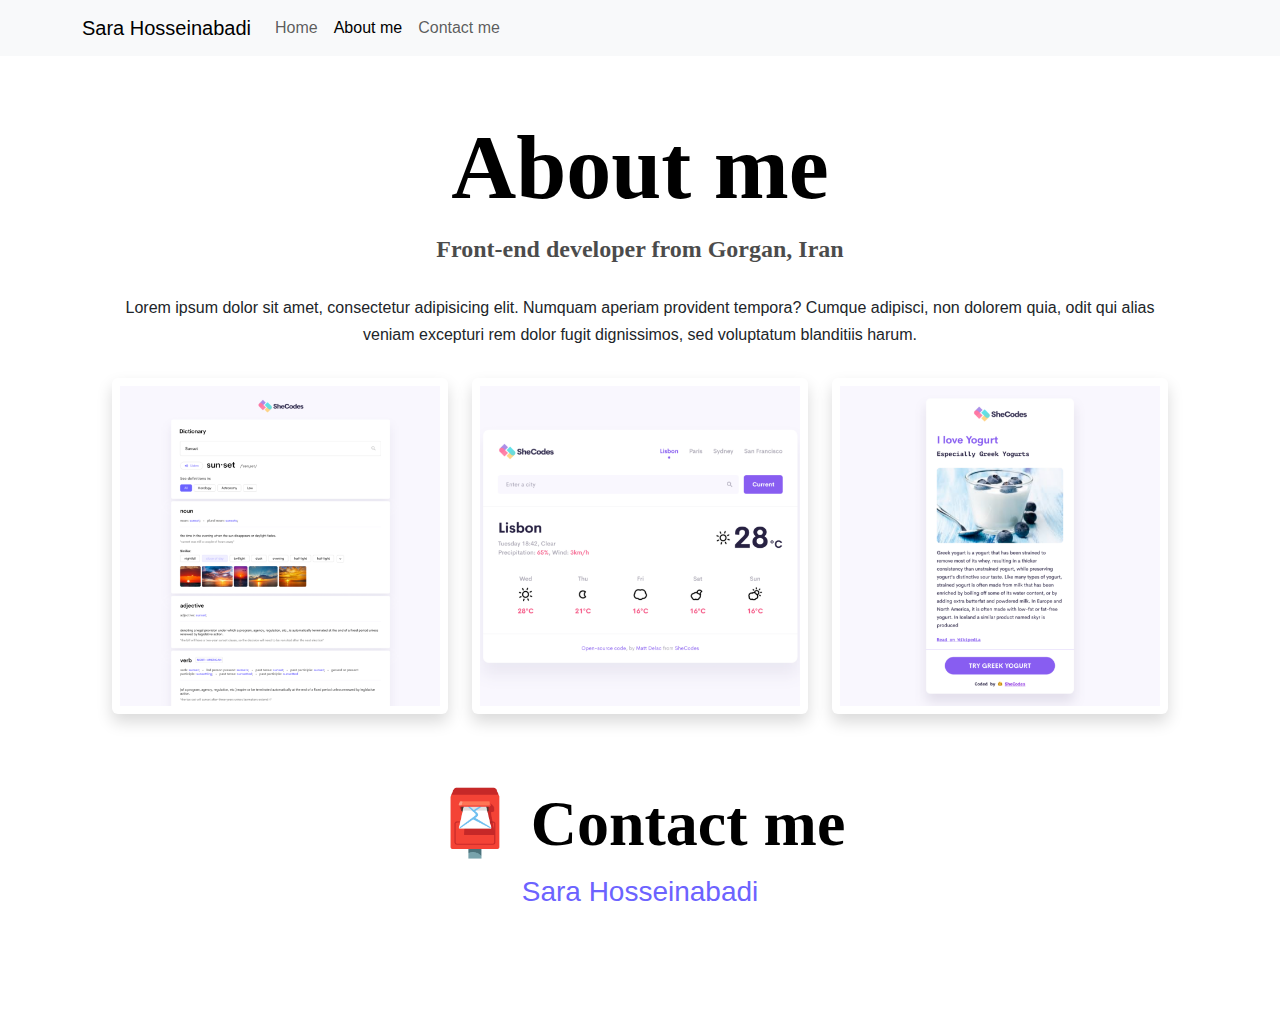
<file: about.html>
<!DOCTYPE html>
<html lang="en">
  <head>
    <meta charset="UTF-8" />
    <meta http-equiv="X-UA-Compatible" content="IE=edge" />
    <meta name="viewport" content="width=device-width, initial-scale=1.0" />
    <meta
      name="description"
      content="About Sara Hosseinabadi, a front-end developer based in Iran"
    />
    <title>About me - Sara Hosseinabadi</title>
    <link
      rel="stylesheet"
      href="https://cdn.jsdelivr.net/npm/bootstrap@5.3.0-alpha1/dist/css/bootstrap.min.css
"
    />
    <link
      rel="stylesheet"
      href="https://cdn.jsdelivr.net/npm/bootstrap@5.3.0-alpha1/dist/js/bootstrap.bundle.min.js
"
    />
    <link rel="stylesheet" href="styles/portfolio.css" />
  </head>
  <body>
    <nav class="navbar navbar-expand-lg navbar-light bg-light fixed-top">
      <div class="container">
        <a class="navbar-brand" href="index.html" title="Homepage"
          >Sara Hosseinabadi</a
        >
        <button
          class="navbar-toggler collapsed"
          type="button"
          data-bs-toggle="collapse"
          data-bs-target="#navbarNav"
          aria-controls="navbarNav"
          aria-expanded="false"
          aria-label="Toggle navigation"
        >
          <span class="navbar-toggler-icon"></span>
        </button>
        <div class="navbar-collapse collapse" id="navbarNav">
          <ul class="navbar-nav">
            <li class="nav-item">
              <a
                class="nav-link"
                aria-current="page"
                href="index.html"
                tilte="Homepage"
                >Home</a
              >
            </li>
            <li class="nav-item">
              <a
                class="nav-link active"
                href="about.html"
                title="About Sara Hosseinabadi"
                >About me</a
              >
            </li>
            <li class="nav-item">
              <a
                class="nav-link"
                href="about.html#contact"
                title="Contact Sara Hosseinabadi"
                >Contact me</a
              >
            </li>
          </ul>
        </div>
      </div>
    </nav>
    <h1 class="text-center">About me</h1>
    <h3 class="text-center">Front-end developer from Gorgan, Iran</h3>
    <div class="about-paragraphs text-center">
      <p>
        Lorem ipsum dolor sit amet, consectetur adipisicing elit. Numquam
        aperiam provident tempora? Cumque adipisci, non dolorem quia, odit qui
        alias veniam excepturi rem dolor fugit dignissimos, sed voluptatum
        blanditiis harum.
      </p>
    </div>
    <div class="container">
      <div class="row">
        <div class="col-sm-4">
          <img
            src="images/dictionary.png"
            class="img-fluid p-2 mb-4 shadow rounded"
            alt="dictionary.png project"
          />
        </div>
        <div class="col-sm-4">
          <img
            src="images/weather.png"
            class="img-fluid p-2 mb-4 shadow rounded"
            alt="Weather project"
          />
        </div>
        <div class="col-sm-4">
          <img
            src="images/yogurt.png"
            class="img-fluid p-2 mb-4 shadow rounded"
            alt="Yogurt project"
          />
        </div>
      </div>
    </div>
    <div id="contact" class="mt-5">
      <h2 class="text-center">📮 Contact me</h2>
      <a href="mailto:sara.hosseinabadi.2002@gmail.com" class="email-link">
        Sara Hosseinabadi
      </a>
    </div>
  </body>
</html>
</file>
<file: styles/portfolio.css>
:root {
  --branding-color: #6c63ff;
  --secondary-color: #f9f7fe;
  --heading-font-family: "Playfair Display", serif;
  --default-font-family: "Poppins", sans-serif;
  --primary-color: #6c63ff;
  -box-shadow: 0 5px 10px rgba(0, 0, 0, 0.3);
}

body {
  font-family: var(--default-font-family);
  display: block;
  margin: 100px;
}
h1 {
  font-size: 90px;
  line-height: 1.5;
  margin: 0;
}

h2 {
  font-size: 64px;
}

h3 {
  font-size: 24px;
  opacity: 0.7;
}
p {
  font-weight: normal;
  font-size: 16px;
  line-height: 1.7;
}

h1,
h2,
h3,
h4,
h5,
h6 {
  color: black;
  font-family: var(--heading-font-family);
  font-weight: bold;
}

.hero {
  background: var(--secondary-color);
  text-align: center;
  padding: 160px 20px;
}

.hero p {
  font-size: 36px;
  font-weight: bold;
  margin: 0;
  color: #272142;
}

.hero h2 {
  font-family: var(--heading-font-family);
  font-weight: normal;
  line-height: 1.5;
  font-size: 24px;
}
.btn-branding {
  background: var(--branding-color);
  border-radius: 4px;
  color: white;
  font-size: 18px;
  line-height: 27px;
  padding: 15px 30px;
}
.btn-branding-outline {
  color: var(--branding-color);
  border: 1px solid var(--branding-color);
  border-radius: 4px;
  font-size: 18px;
  line-height: 27px;
  padding: 15px 30px;
}
.project-description {
  padding: 120px 60px;
}

.navigation-links a {
  margin: 20px;
}

.primary-link {
  border-radius: 4px;
  padding: 20px 15px;
  text-decoration: none;
  text-transform: capitalize;
  background: var(--primary-color);
  box-shadow: var(--box-shadow);
  color: white;
}

.secondary-link {
  border-radius: 4px;
  padding: 20px 15px;
  text-decoration: none;
  text-transform: capitalize;
  color: var(--primary-color);
  border: 1px solid var(--primary-color);
}

.about-paragraphs {
  margin: 30px 0;
}

.email-link {
  display: flex;
  justify-content: center;
  color: var(--primary-color);
  font-size: 28px;
  text-decoration: none;
}

@media (max-width: 960px) {
  h1 {
    font-size: 44px;
    line-height: 2;
  }

  h2 {
    font-size: 44px;
  }

  .hero {
    padding: 80px 20px;
  }

  .project-description {
    padding: 0;
    text-align: center;
  }
}
</file>
